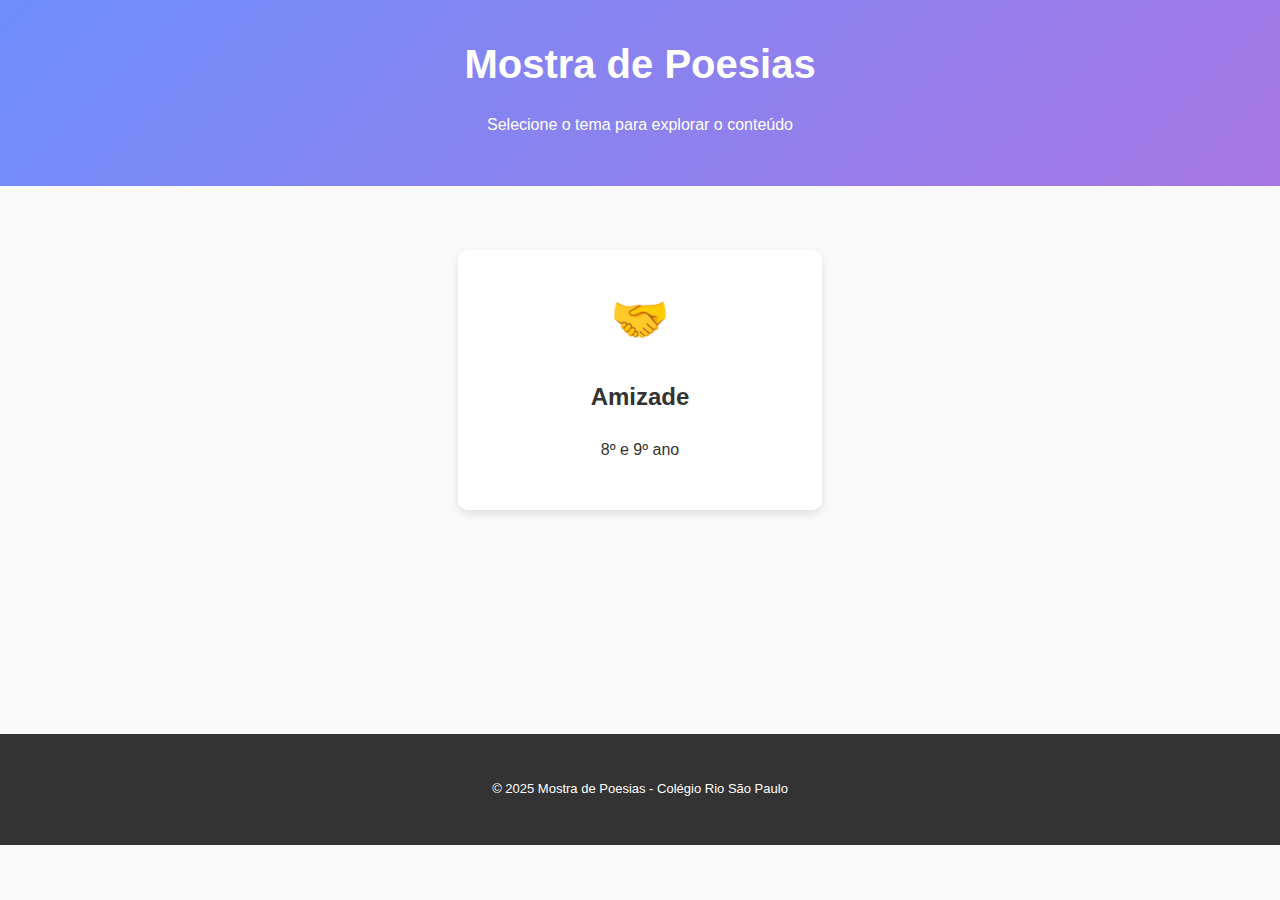
<file: index.html>
<!DOCTYPE html>
<html lang="pt-br">
<head>
    <meta charset="UTF-8">
    <meta name="viewport" content="width=device-width, initial-scale=1.0">
    <title>Mostra de Poesias</title>
    <link rel="stylesheet" href="style.css">
</head>
<body>
    <header>
        <h1>Mostra de Poesias</h1>
        <p>Selecione o tema para explorar o conteúdo</p>
    </header>

    <main class="cards-container">
        <div class="card" onclick="navigateTo('amizade.html')">
            <div class="card-icon">🤝</div>
            <h2>Amizade</h2>
            <p>8º e 9º ano</p>
        </div>
    </main>

    <footer>
        <p>© 2025 Mostra de Poesias - Colégio Rio São Paulo</p>
    </footer>

    <script src="script.js"></script>
</body>
</html>
</file>
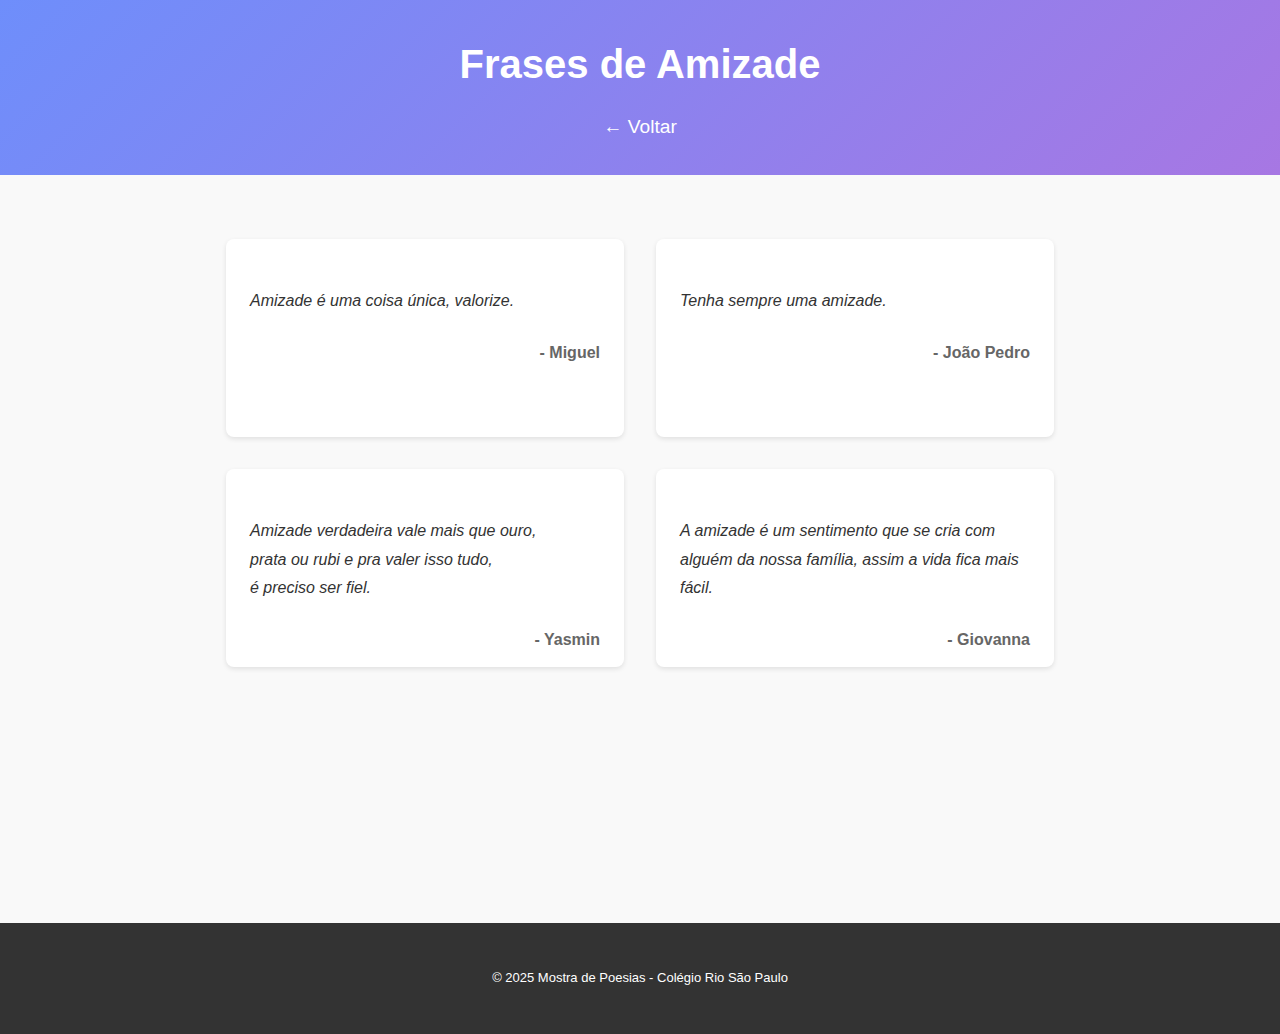
<file: amizade.html>
<!DOCTYPE html>
<html lang="pt-br">
<head>
    <meta charset="UTF-8">
    <meta name="viewport" content="width=device-width, initial-scale=1.0">
    <title>Frases de Amizade</title>
    <link rel="stylesheet" href="style.css">
</head>
<body>
    <header>
        <h1>Frases de Amizade</h1>
        <a href="index.html" class="back-button">← Voltar</a>
    </header>

    <main class="poems-container">
        <div class="poem-card">
            
            <p class="poem">
                Amizade é uma coisa única, valorize.

            </p>
            <p class="author">- Miguel</p>
        </div>

        <div class="poem-card">
            
            <p class="poem">
                Tenha sempre uma amizade.
            </p>
            <p class="author">- João Pedro</p>
        </div>

        <div class="poem-card">
            
            <p class="poem">
                Amizade verdadeira vale mais que ouro,<br> 
                prata ou rubi e pra valer isso tudo,<br>
                é preciso ser fiel.

            </p>
            <p class="author">- Yasmin</p>
        </div>

        <div class="poem-card">
            
            <p class="poem">
                A amizade é um sentimento que se cria com alguém da nossa família, 
                assim a vida fica mais fácil.


            </p>
            <p class="author">- Giovanna</p>
        </div>
    </main>

    <footer>
        <p>© 2025 Mostra de Poesias - Colégio Rio São Paulo</p>
    </footer>
</body>
</html>
</file>
<file: style.css>
/* Estilos Gerais */
body {
    font-family: 'Arial', sans-serif;
    line-height: 1.6;
    margin: 0;
    padding: 0;
    background-color: #f9f9f9;
    color: #333;
}

header {
    background: linear-gradient(135deg, #6e8efb, #a777e3);
    color: white;
    text-align: center;
    padding: 2rem 0;
    margin-bottom: 2rem;
}

h1 {
    margin: 0;
    font-size: 2.5rem;
}

.back-button {
    color: white;
    text-decoration: none;
    font-size: 1.2rem;
    display: inline-block;
    margin-top: 1rem;
}

/* Cards da Página Inicial */
.cards-container {
    display: flex;
    flex-wrap: wrap;
    justify-content: center;
    gap: 2rem;
    padding: 0 2rem;
    max-width: 1200px;
    margin: 0 auto;
}

.card {
    background: white;
    border-radius: 10px;
    box-shadow: 0 4px 8px rgba(0, 0, 0, 0.1);
    padding: 2rem;
    width: 300px;
    text-align: center;
    cursor: pointer;
    transition: transform 0.3s, box-shadow 0.3s;
    margin-top: 2rem;
}

.card:hover {
    transform: translateY(-10px);
    box-shadow: 0 10px 20px rgba(0, 0, 0, 0.15);
}

.card-icon {
    font-size: 3rem;
    margin-bottom: 1rem;
}

/* Cards de Poemas */
.poems-container {
    display: flex;
    flex-wrap: wrap;
    justify-content: center;
    gap: 2rem;
    padding: 2rem;
    max-width: 1200px;
    margin: 0 auto;
}

.poem-card {
    background: white;
    border-radius: 8px;
    box-shadow: 0 2px 5px rgba(0, 0, 0, 0.1);
    padding: 1.5rem;
    width: 100%;
    max-width: 350px;
    height: 150px;
}

.poem {
    font-style: italic;
    line-height: 1.8;
    margin: 1.5rem 0;
}

.author {
    text-align: right;
    font-weight: bold;
    color: #666;
}

footer {
    text-align: center;
    padding: 2rem;
    background-color: #333;
    color: white;
    margin-top: 14rem;
    font-size: small;
}

/* Responsividade */
@media (max-width: 768px) {
    .cards-container {
        flex-direction: column;
        align-items: center;
    }
    
    .card {
        width: 80%;
    }
}
</file>
